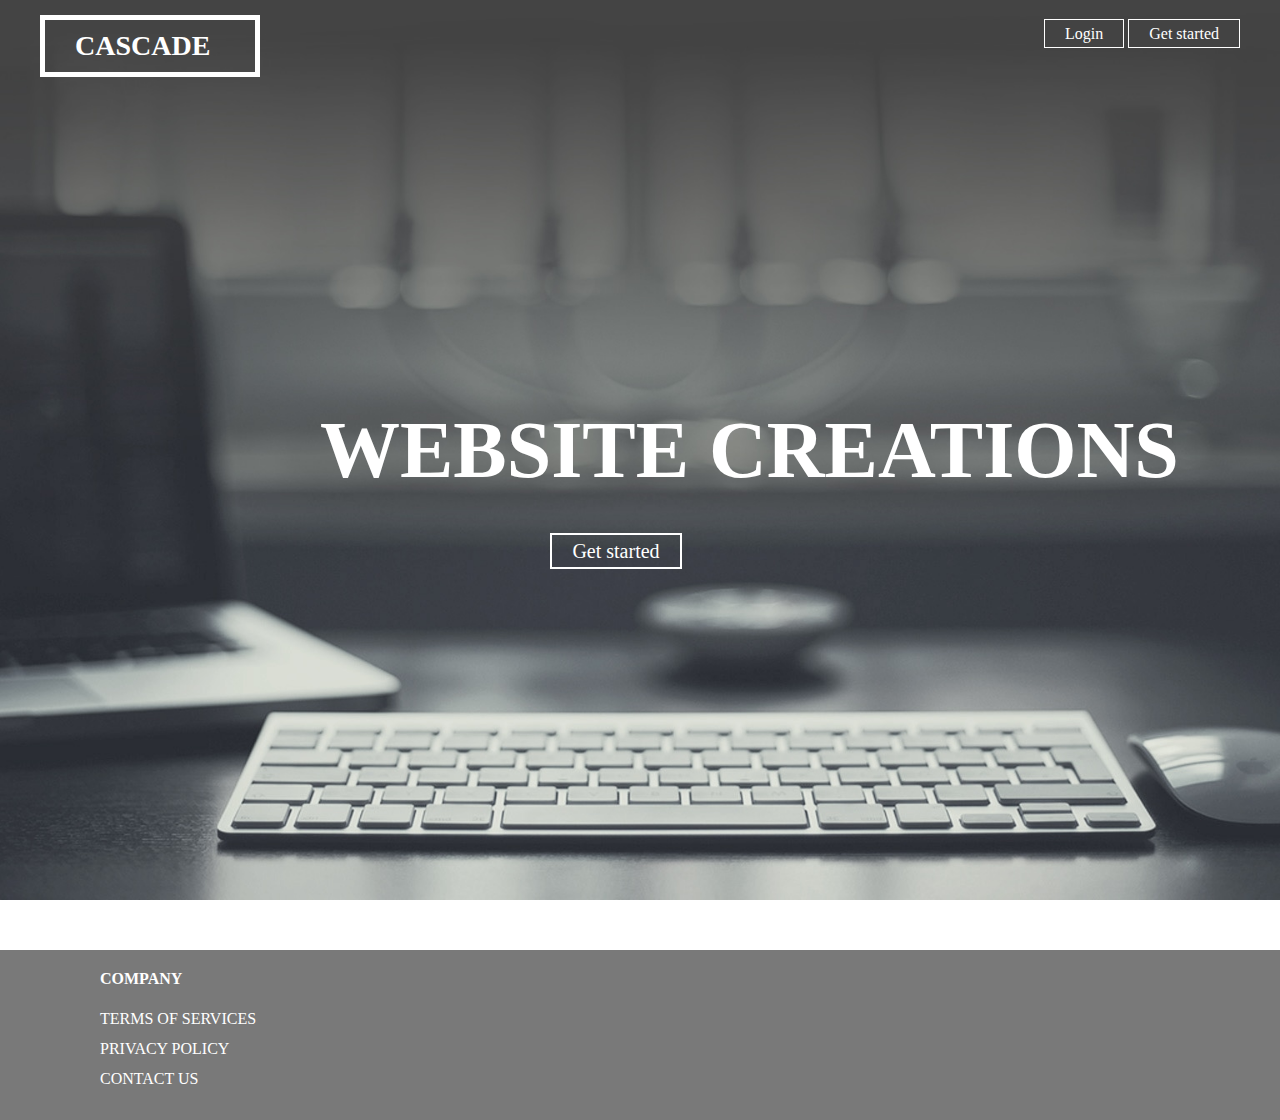
<file: index.html>
<!DOCTYPE html>
<html lang="en">
<head>
    <meta charset="UTF-8">
    <meta http-equiv="X-UA-Compatible" content="IE=edge">
    <meta name="viewport" content="width=device-width, initial-scale=1.0">
    <title>Document</title>
    <link rel="stylesheet" href="style.css">
</head>
<body>
    <header>
        <div class="main">
            <div class="logo">
                <label><a href="http://127.0.0.1:5500/index.html">CASCADE</a></label>
            </div>
            <ul>
                <li><a href="login.html">Login</a></li>
                <li><a href="registration.html">Get started</a></li>
            </ul>
        </div>
        <div class="title">
            <h1>WEBSITE CREATIONS</h1>
        </div>
        <div class="build">
            <li><a href="/registration.html">Get started</a></li>
        </div>
    </header>
    <div class="white"></div>
    <footer>
        <div class="box a">COMPANY</div>
        <div class="box b">TERMS OF SERVICES</div>
        <div class="box d">PRIVACY POLICY</div>
        <div class="box e">CONTACT US</div>
    </footer>
</body>
</html>
</file>
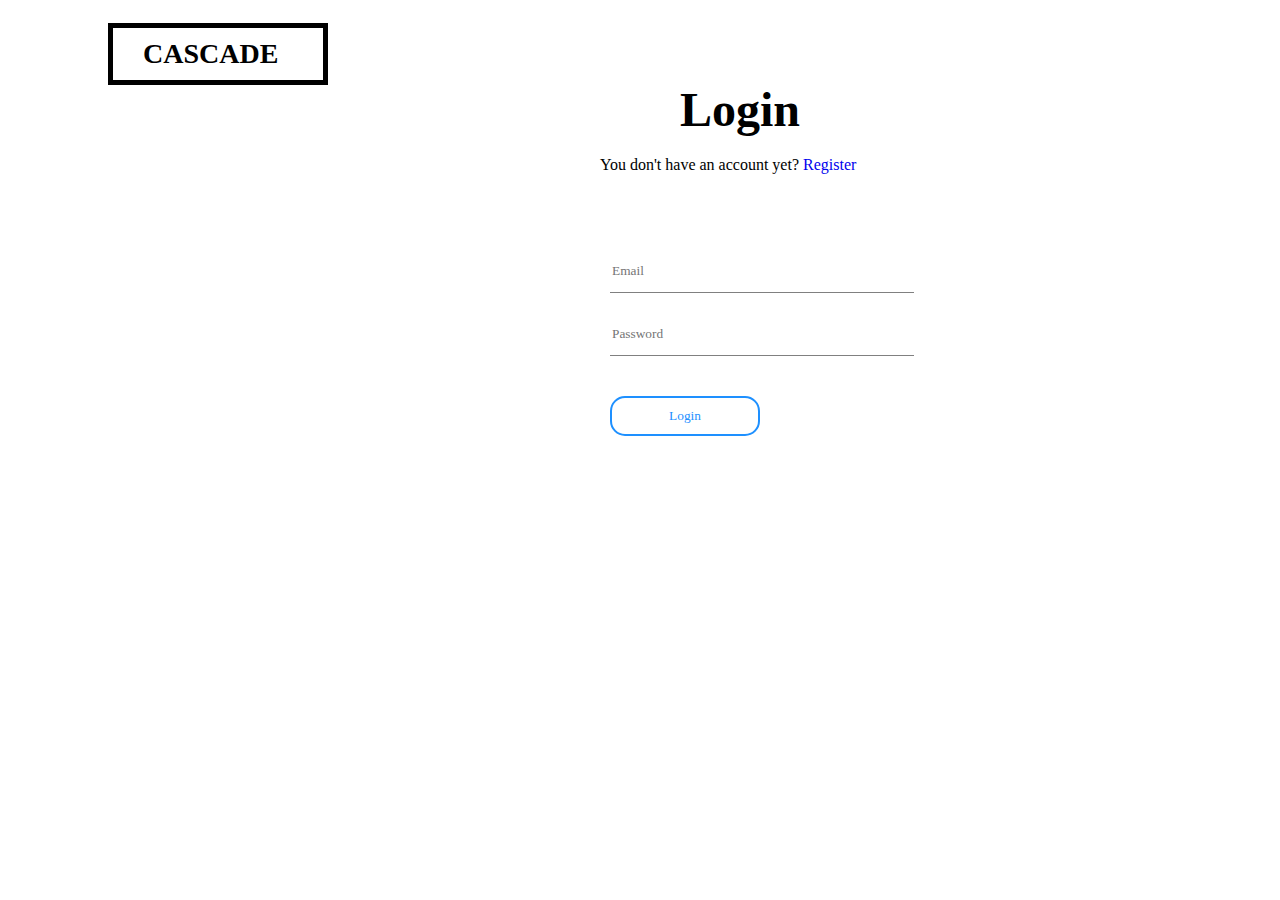
<file: login.html>
<!DOCTYPE html>
<html lang="en">
<head>
    <meta charset="UTF-8">
    <meta http-equiv="X-UA-Compatible" content="IE=edge">
    <meta name="viewport" content="width=device-width, initial-scale=1.0">
    <title>Document</title>
    <link rel="stylesheet" href="login.css">
</head>
<body>
    <div class="logo">
        <label><a href="http://127.0.0.1:5500/index.html#">CASCADE</a></label>
    </div>
    <div class="login">
        <h1>Login</h1>
    </div>
    <div class="reg">
        <p>You don't have an account yet? <a href="http://127.0.0.1:5500/registration.html?#">Register</a></p>
    </div>
    <form>
        <div class="form-control">
            <input type="email" placeholder="Email" id="email">
        </div>
        <div class="form-control">
            <input type="password" placeholder="Password" id="user-pw" min="8">
        </div>
        <button type="submit" value="submit">Login</button>
    </form>
</body>
</html>
</file>
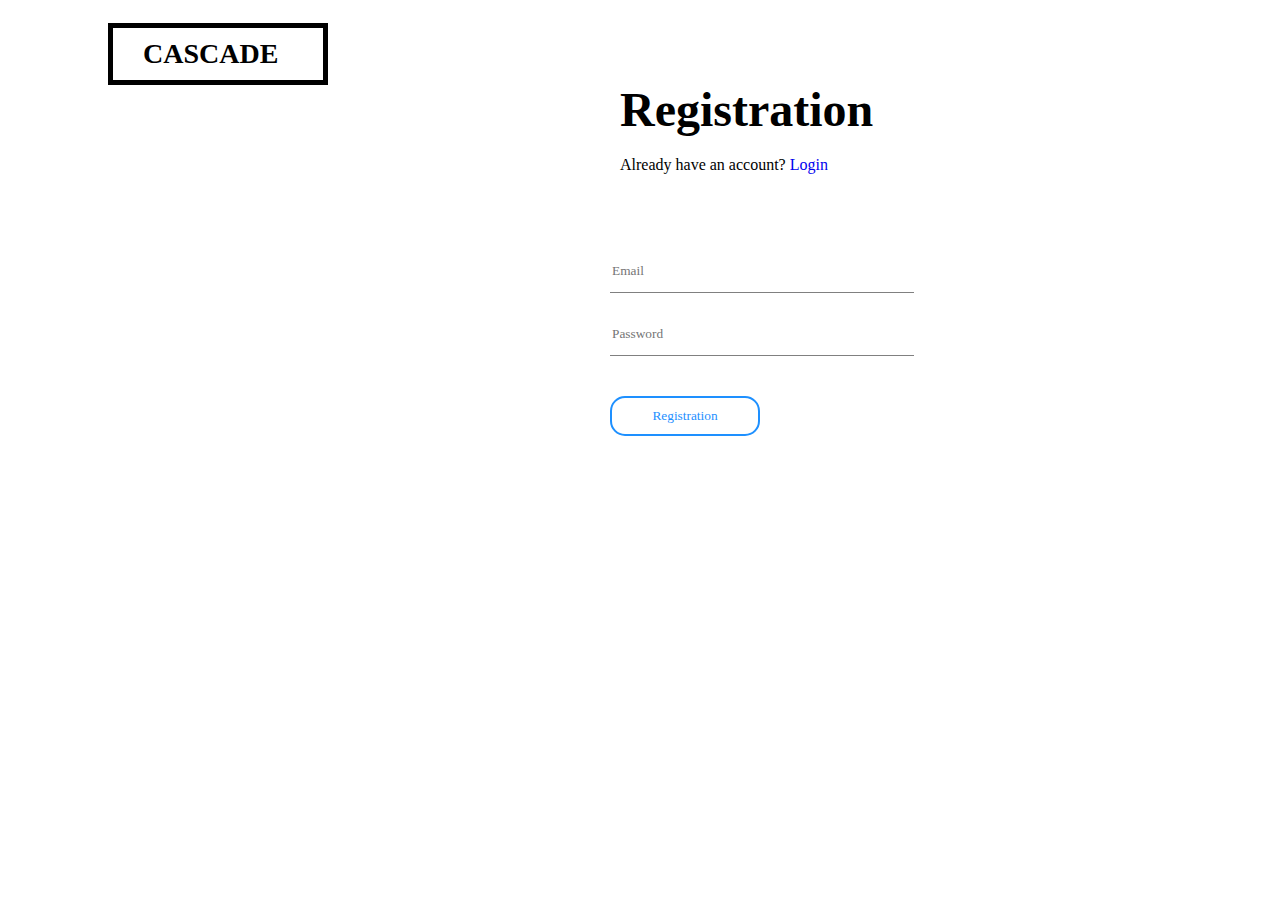
<file: registration.html>
<!DOCTYPE html>
<html lang="en">
<head>
    <meta charset="UTF-8">
    <meta http-equiv="X-UA-Compatible" content="IE=edge">
    <meta name="viewport" content="width=device-width, initial-scale=1.0">
    <title>Document</title>
    <link rel="stylesheet" href="registration.css">
</head>
<body>
    <div class="logo">
        <label><a href="http://127.0.0.1:5500/index.html#">CASCADE</a></label>
    </div>
    <div class="reg">
        <h1>Registration</h1>
    </div>
    <div class="login">
        <p>Already have an account? <a href="/login.html">Login</a></p>
    </div>
    <form>
        <div class="form-control">
            <input type="email" placeholder="Email" id="email">
        </div>
        <div class="form-control">
            <input type="password" placeholder="Password" id="user-pw" min="8">
        </div>
        <button type="submit" value="submit">Registration</button>
    </form>
    
</body>
</html>
</file>
<file: style.css>
* {
    margin: 0;
    padding: 0;
    list-style: none;
    text-decoration: none;
    font-family: 'Century Gothic';
}
header {
    background-image: url(/Website-Design-Background.jpg);
    height: 100vh;
    background-size: cover;
    background-position: center;
}
ul {
    float: right;
    margin-top: 25px;
}
li {
    display: inline-block;
}
ul li a {
    color: #fff;
    padding: 5px 20px;
    border: 1px solid #fff;
}
ul li a:hover {
    background-color: #fff;
    color: black;
    transition: 0.6s;
}
ul li.active a {
    background-color: #fff;
    color: black;
}
.logo {
    float: left;
    width: 150px;
    border: 5px solid white;
    font-weight: bold;
    font-size: 28px;
    padding: 10px 30px;
    margin-top: 15px;
}
.logo a {
    color: #fff;
}
.main {
    max-width: 1200px;
    margin: auto;
}
.title {
    position: absolute;
    top: 45%;
    left: 25%;
    color: white;
    font-size: 40px;
}
.build {
    position: absolute;
    top: 60%;
    left: 43%;
}
.build li a {
    color: white;
    font-size: 20px;
    padding: 5px 20px;
    border: 2px solid white;
}
.build li a:hover {
    background-color: #fff;
    color: black;
    transition: 0.6s;
}
.white {
    height: 50px;
}
footer {
    background-color: #797979; 
    height: 170px;
    display: grid;
    grid-template-rows: 40px repeat(3, 30px);
}
.box {
    color: white;
    margin: 20px 100px;
}
.a {
    font-weight: bold;
}
</file>
<file: login.css>
* {
    text-decoration: none;
    list-style: none;
    font-family: 'Century Gothic';
}
.logo {
    float: left;
    width: 150px;
    border: 5px solid black;
    font-size: 28px;
    font-weight: bold;
    padding: 10px 30px;
    margin: 15px 100px;
}
.logo a {
    color: black;
}
.login {
    position: absolute;
    left: 680px;
    top: 50px;
    font-size: 24px;
}
.reg {
    position: absolute;
    top: 140px;
    left: 600px;
}
form {
    position: absolute;
    left: 610px;
    top: 250px;
}
.form-control input {
    width: 300px;
    height: 40px;
    margin-bottom: 20px;
    border-top: white;
    border-right: white;
    border-left: white;
    border-bottom: 1px solid grey;
}
button {
    border: 2px solid dodgerblue;
    border-radius: 15px;
    width: 150px;
    height: 40px;
    background-color: white;
    color: dodgerblue;
    margin-top: 20px;
}
</file>
<file: registration.css>
* {
    text-decoration: none;
    list-style: none;
    font-family: 'Century Gothic';
}
.logo {
    float: left;
    width: 150px;
    border: 5px solid black;
    font-size: 28px;
    font-weight: bold;
    padding: 10px 30px;
    margin: 15px 100px;
}
.logo a {
    color: black;
}
.reg {
    position: absolute;
    left: 620px;
    top: 50px;
    font-size: 24px;
}
.login {
    position: absolute;
    top: 140px;
    left: 620px;
}
form {
    position: absolute;
    left: 610px;
    top: 250px;
}
.form-control input {
    width: 300px;
    height: 40px;
    margin-bottom: 20px;
    border-top: white;
    border-right: white;
    border-left: white;
    border-bottom: 1px solid grey;
}
button {
    border: 2px solid dodgerblue;
    border-radius: 15px;
    width: 150px;
    height: 40px;
    background-color: white;
    color: dodgerblue;
    margin-top: 20px;
}
</file>
